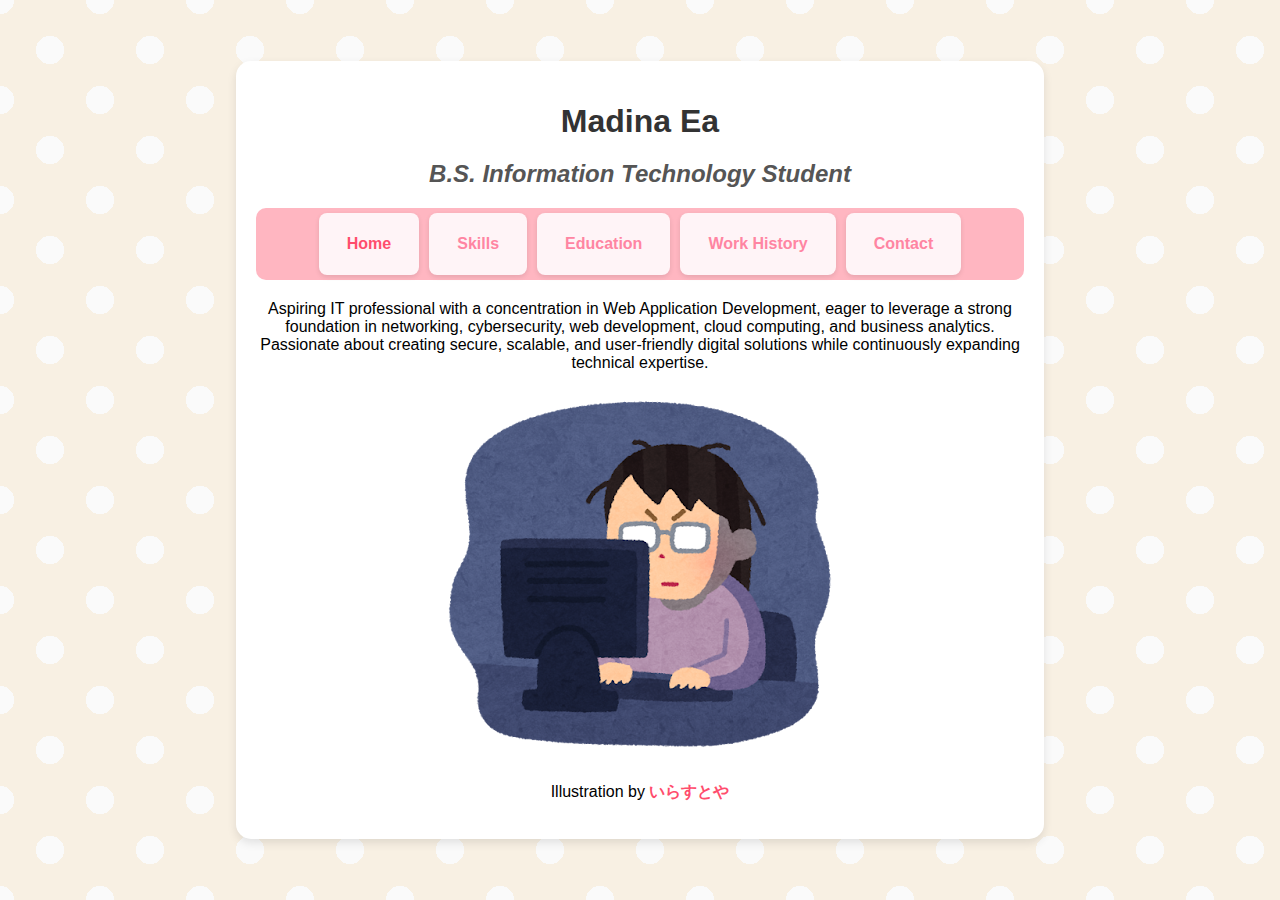
<file: index.html>
<!DOCTYPE html>
<html lang="en">
	<head>
		<meta charset="UTF-8" />
		<meta name="viewport" content="width=device-width, initial-scale=1.0" />
		<link rel="stylesheet" href="styles.css" />
		<title>My Resume</title>
	</head>
	<body>
		<div class="container">
			<!-- Full Name -->
			<h1>Madina Ea</h1>
			<h2>B.S. Information Technology Student</h2>

			<!-- Navigation Bar -->
			<ul id="navbar">
				<li><a href="index.html" class="active">Home</a></li>
				<li><a href="skills.html">Skills</a></li>
				<li><a href="education.html">Education</a></li>
				<li><a href="work.html">Work History</a></li>
				<li><a href="contact.html">Contact</a></li>
			</ul>

			<!-- Career Objective -->
			<p id="career">
				Aspiring IT professional with a concentration in Web Application
				Development, eager to leverage a strong foundation in networking,
				cybersecurity, web development, cloud computing, and business analytics.
				Passionate about creating secure, scalable, and user-friendly digital
				solutions while continuously expanding technical expertise.
			</p>

			<img src="assets/computer-kurayami-woman.png" alt="me at the computer" />
			<p>
				Illustration by
				<a href="https://www.irasutoya.com/2018/12/blog-post_542.html"
					>いらすとや</a
				>
			</p>
		</div>
	</body>
</html>
</file>
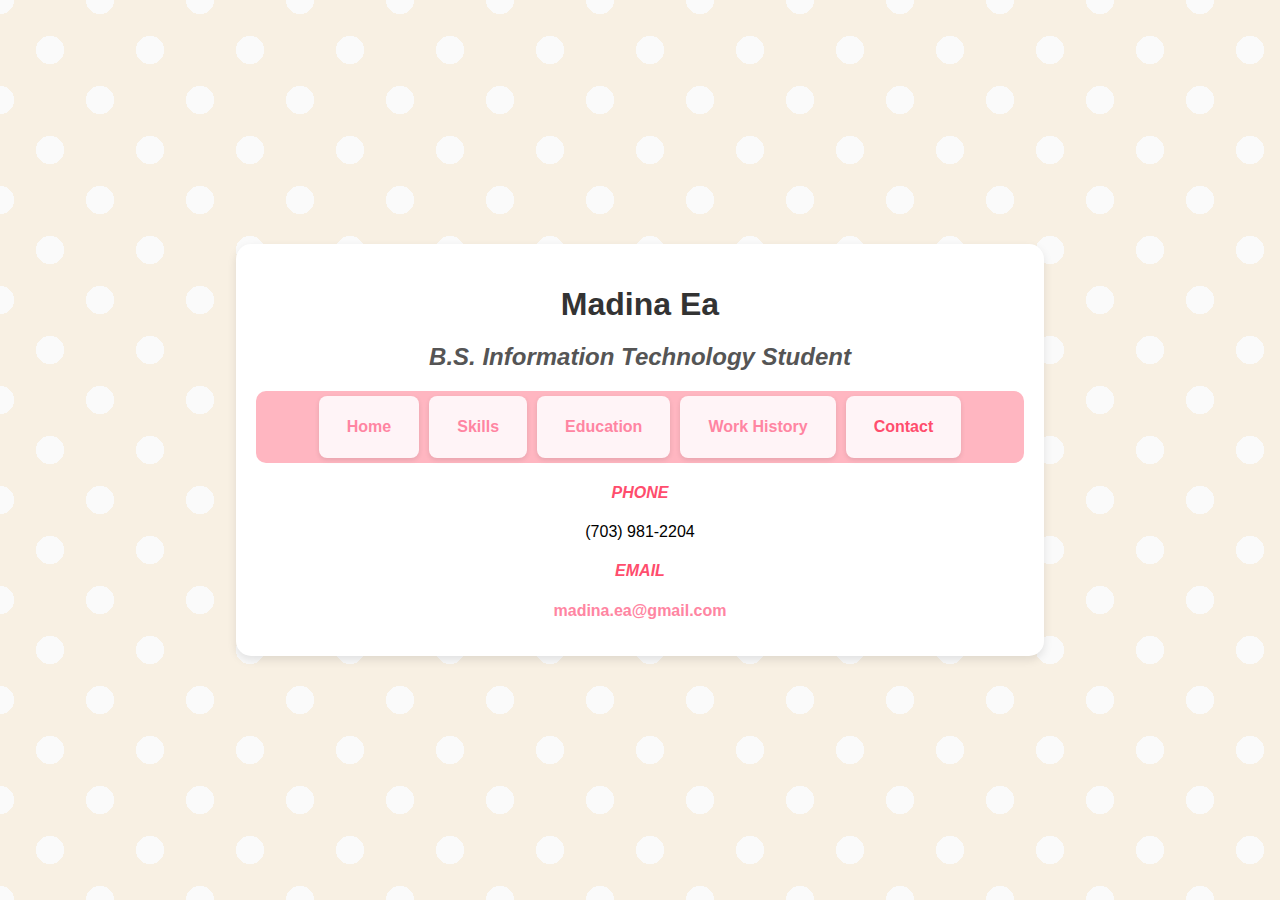
<file: contact.html>
<!DOCTYPE html>
<html lang="en">
	<head>
		<meta charset="UTF-8" />
		<meta name="viewport" content="width=device-width, initial-scale=1.0" />
		<link rel="stylesheet" href="styles.css" />
		<title>Contact</title>
	</head>
	<body>
		<div class="container">
			<h1>Madina Ea</h1>
			<h2>B.S. Information Technology Student</h2>

			<ul id="navbar">
				<li><a href="index.html">Home</a></li>
				<li><a href="skills.html">Skills</a></li>
				<li><a href="education.html">Education</a></li>
				<li><a href="work.html">Work History</a></li>
				<li><a href="contact.html" class="active">Contact</a></li>
			</ul>

			<h4>PHONE</h4>
			<p>(703) 981-2204</p>

			<h4>EMAIL</h4>
			<p>
				<a id="email" href="mailto:someone@example.com">madina.ea@gmail.com</a>
			</p>
		</div>
	</body>
</html>
</file>
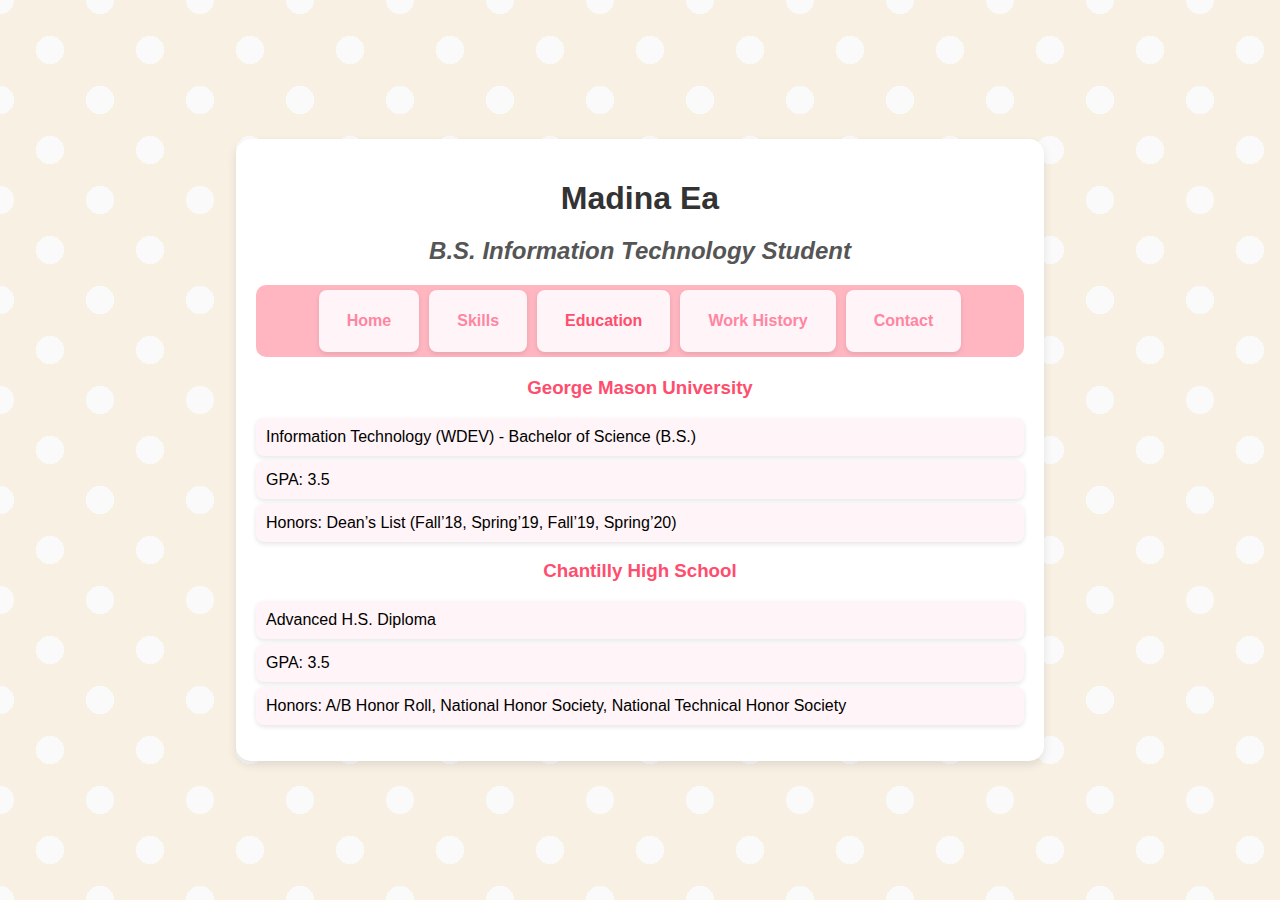
<file: education.html>
<!DOCTYPE html>
<html lang="en">
	<head>
		<meta charset="UTF-8" />
		<meta name="viewport" content="width=device-width, initial-scale=1.0" />
		<link rel="stylesheet" href="styles.css" />
		<title>Education</title>
	</head>
	<body>
		<div class="container">
			<h1>Madina Ea</h1>
			<h2>B.S. Information Technology Student</h2>

			<ul id="navbar">
				<li><a href="index.html">Home</a></li>
				<li><a href="skills.html">Skills</a></li>
				<li><a href="education.html" class="active">Education</a></li>
				<li><a href="work.html">Work History</a></li>
				<li><a href="contact.html">Contact</a></li>
			</ul>

			<h3>George Mason University</h3>
			<ul>
				<li>Information Technology (WDEV) - Bachelor of Science (B.S.)</li>
				<li>GPA: 3.5</li>
				<li>Honors: Dean’s List (Fall’18, Spring’19, Fall’19, Spring’20)</li>
			</ul>

			<h3>Chantilly High School</h3>
			<ul>
				<li>Advanced H.S. Diploma</li>
				<li>GPA: 3.5</li>
				<li>
					Honors: A/B Honor Roll, National Honor Society, National Technical
					Honor Society
				</li>
			</ul>
		</div>
	</body>
</html>
</file>
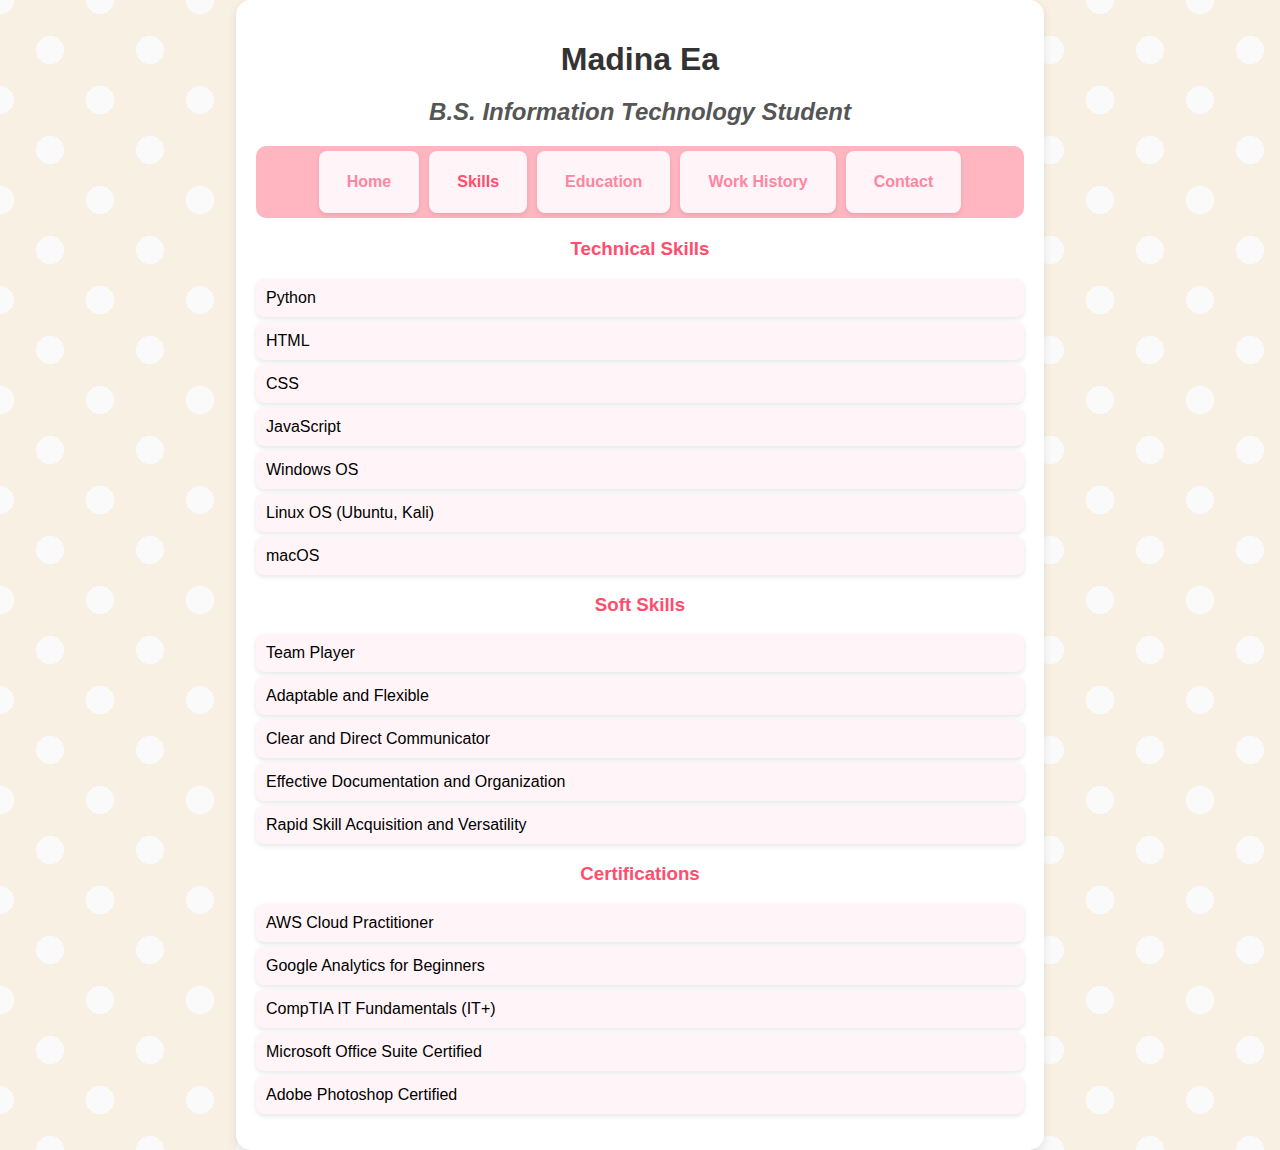
<file: skills.html>
<!DOCTYPE html>
<html lang="en">
	<head>
		<meta charset="UTF-8" />
		<meta name="viewport" content="width=device-width, initial-scale=1.0" />
		<link rel="stylesheet" href="styles.css" />
		<title>Skills</title>
	</head>
	<body>
		<div class="container">
			<h1>Madina Ea</h1>
			<h2>B.S. Information Technology Student</h2>

			<ul id="navbar">
				<li><a href="index.html">Home</a></li>
				<li><a href="skills.html" class="active">Skills</a></li>
				<li><a href="education.html">Education</a></li>
				<li><a href="work.html">Work History</a></li>
				<li><a href="contact.html">Contact</a></li>
			</ul>

			<h3>Technical Skills</h3>
			<ul>
				<li>Python</li>
				<li>HTML</li>
				<li>CSS</li>
				<li>JavaScript</li>
				<li>Windows OS</li>
				<li>Linux OS (Ubuntu, Kali)</li>
				<li>macOS</li>
			</ul>

			<h3>Soft Skills</h3>
			<ul>
				<li>Team Player</li>
				<li>Adaptable and Flexible</li>
				<li>Clear and Direct Communicator</li>
				<li>Effective Documentation and Organization</li>
				<li>Rapid Skill Acquisition and Versatility</li>
			</ul>

			<h3>Certifications</h3>
			<ul>
				<li>AWS Cloud Practitioner</li>
				<li>Google Analytics for Beginners</li>
				<li>CompTIA IT Fundamentals (IT+)</li>
				<li>Microsoft Office Suite Certified</li>
				<li>Adobe Photoshop Certified</li>
			</ul>
		</div>
	</body>
</html>
</file>
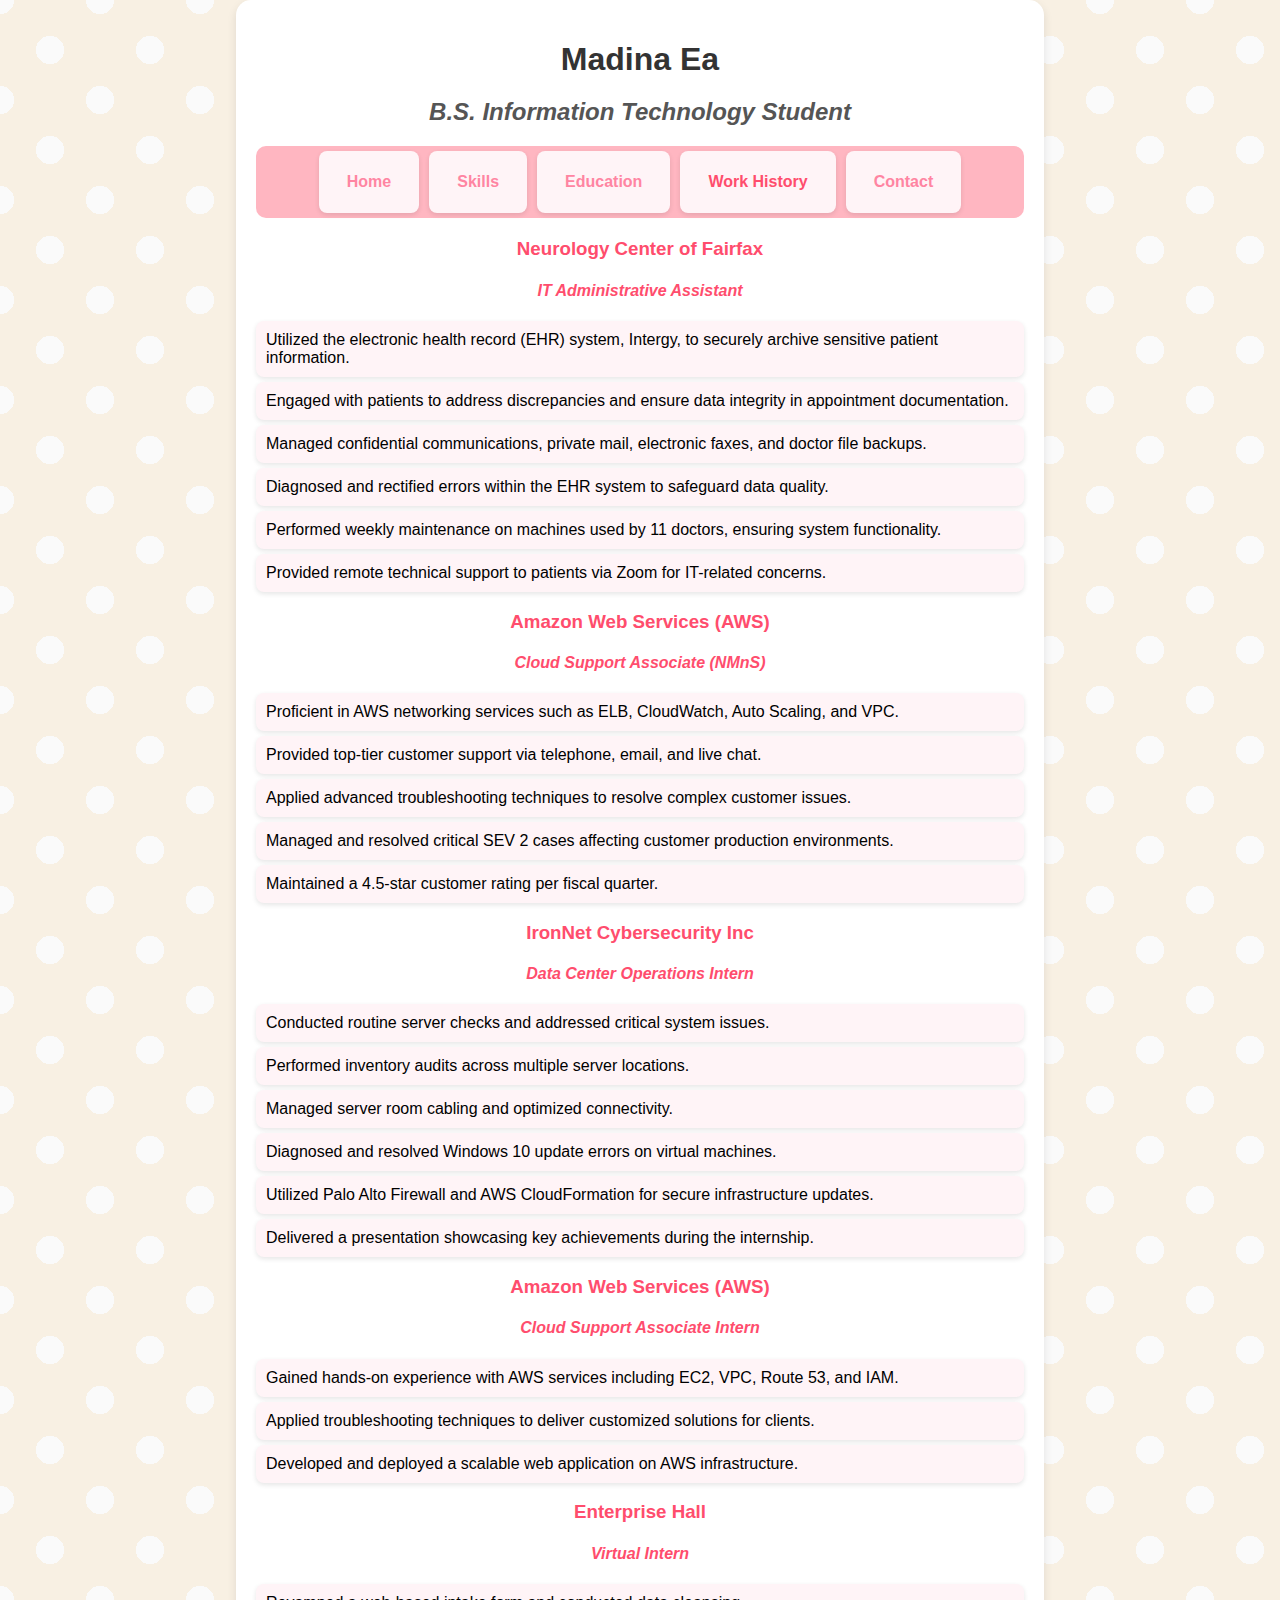
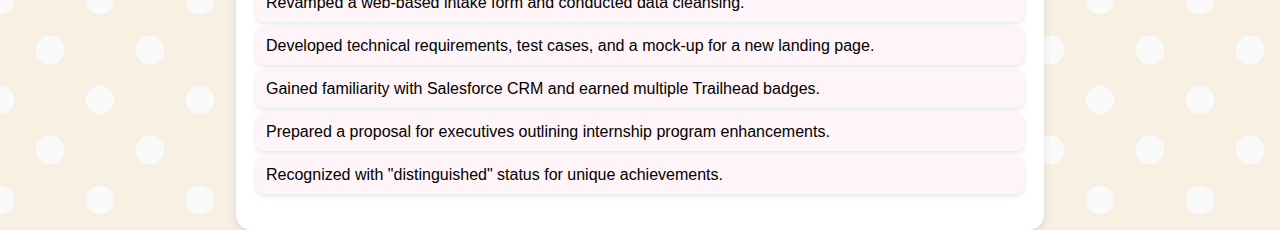
<file: work.html>
<!DOCTYPE html>
<html lang="en">
	<head>
		<meta charset="UTF-8" />
		<meta name="viewport" content="width=device-width, initial-scale=1.0" />
		<link rel="stylesheet" href="styles.css" />
		<title>Work History</title>
	</head>
	<body>
		<div class="container">
			<h1>Madina Ea</h1>
			<h2>B.S. Information Technology Student</h2>

			<ul id="navbar">
				<li><a href="index.html">Home</a></li>
				<li><a href="skills.html">Skills</a></li>
				<li><a href="education.html">Education</a></li>
				<li><a href="work.html" class="active">Work History</a></li>
				<li><a href="contact.html">Contact</a></li>
			</ul>

			<h3>Neurology Center of Fairfax</h3>
			<h4>IT Administrative Assistant</h4>
			<ul>
				<li>
					Utilized the electronic health record (EHR) system, Intergy, to
					securely archive sensitive patient information.
				</li>
				<li>
					Engaged with patients to address discrepancies and ensure data
					integrity in appointment documentation.
				</li>
				<li>
					Managed confidential communications, private mail, electronic faxes,
					and doctor file backups.
				</li>
				<li>
					Diagnosed and rectified errors within the EHR system to safeguard data
					quality.
				</li>
				<li>
					Performed weekly maintenance on machines used by 11 doctors, ensuring
					system functionality.
				</li>
				<li>
					Provided remote technical support to patients via Zoom for IT-related
					concerns.
				</li>
			</ul>

			<h3>Amazon Web Services (AWS)</h3>
			<h4>Cloud Support Associate (NMnS)</h4>
			<ul>
				<li>
					Proficient in AWS networking services such as ELB, CloudWatch, Auto
					Scaling, and VPC.
				</li>
				<li>
					Provided top-tier customer support via telephone, email, and live
					chat.
				</li>
				<li>
					Applied advanced troubleshooting techniques to resolve complex
					customer issues.
				</li>
				<li>
					Managed and resolved critical SEV 2 cases affecting customer
					production environments.
				</li>
				<li>Maintained a 4.5-star customer rating per fiscal quarter.</li>
			</ul>

			<h3>IronNet Cybersecurity Inc</h3>
			<h4>Data Center Operations Intern</h4>
			<ul>
				<li>
					Conducted routine server checks and addressed critical system issues.
				</li>
				<li>Performed inventory audits across multiple server locations.</li>
				<li>Managed server room cabling and optimized connectivity.</li>
				<li>
					Diagnosed and resolved Windows 10 update errors on virtual machines.
				</li>
				<li>
					Utilized Palo Alto Firewall and AWS CloudFormation for secure
					infrastructure updates.
				</li>
				<li>
					Delivered a presentation showcasing key achievements during the
					internship.
				</li>
			</ul>

			<h3>Amazon Web Services (AWS)</h3>
			<h4>Cloud Support Associate Intern</h4>
			<ul>
				<li>
					Gained hands-on experience with AWS services including EC2, VPC, Route
					53, and IAM.
				</li>
				<li>
					Applied troubleshooting techniques to deliver customized solutions for
					clients.
				</li>
				<li>
					Developed and deployed a scalable web application on AWS
					infrastructure.
				</li>
			</ul>

			<h3>Enterprise Hall</h3>
			<h4>Virtual Intern</h4>
			<ul>
				<li>Revamped a web-based intake form and conducted data cleansing.</li>
				<li>
					Developed technical requirements, test cases, and a mock-up for a new
					landing page.
				</li>
				<li>
					Gained familiarity with Salesforce CRM and earned multiple Trailhead
					badges.
				</li>
				<li>
					Prepared a proposal for executives outlining internship program
					enhancements.
				</li>
				<li>Recognized with "distinguished" status for unique achievements.</li>
			</ul>
		</div>
	</body>
</html>
</file>
<file: styles.css>
/* General Styling */
body {
	font-family: "Poppins", sans-serif;
	background-color: #f8f0e3; /* Soft beige */
	margin: 0;
	padding: 0;
	display: flex;
	justify-content: center;
	align-items: center;
	min-height: 100vh;

	/* Polka Dot hehe */
	background-image: radial-gradient(#fafafa 20%, transparent 20%),
		radial-gradient(#fafafa 20%, transparent 20%);
	background-position: 0 0, 50px 50px;
	background-size: 100px 100px;
}

/* Centered Content */
.container {
	width: 60%;
	max-width: 800px;
	background: white;
	padding: 20px;
	border-radius: 15px;
	box-shadow: 0 4px 10px rgba(0, 0, 0, 0.1);
	text-align: center;
}

/* Name & Title */
h1 {
	font-size: 2rem;
	color: #333;
	margin-bottom: 5px;
}

h2 {
	font-size: 1.5rem;
	color: #555;
	font-style: italic;
}

/* Navigation Bar */
#navbar {
	list-style-type: none;
	padding: 0;
	background-color: #ffb6c1;
	border-radius: 10px;
	display: flex;
	justify-content: center;
	gap: 10px;
	margin-bottom: 20px;
}

#navbar li {
	display: inline;
}

#navbar li a {
	display: inline-block;
	color: #ff85a2;
	padding: 12px 18px;
	border-radius: 8px;
	text-decoration: none;
	font-weight: bold;
	transition: all 0.3s ease-in-out;
}

#navbar li a:hover {
	color: #ff4d6d;
}

#navbar .active {
	color: #ff4d6d;
}

/* Section Headers */
h4,
h3 {
	color: #ff4d6d;
}
h4 {
	font-style: italic;
}

/* Lists */
ul {
	list-style-type: none;
	padding: 0;
	text-align: left;
}

ul li {
	background: #fff4f7; /* Light pink */
	padding: 10px;
	margin: 5px 0;
	border-radius: 8px;
	box-shadow: 0 2px 5px rgba(0, 0, 0, 0.1);
}

/* Contact Info */
p a {
	color: #ff4d6d;
	text-decoration: none;
	font-weight: bold;
}

p a:hover {
	text-decoration: underline;
}

#email {
	color: #ff85a2;
}
</file>
